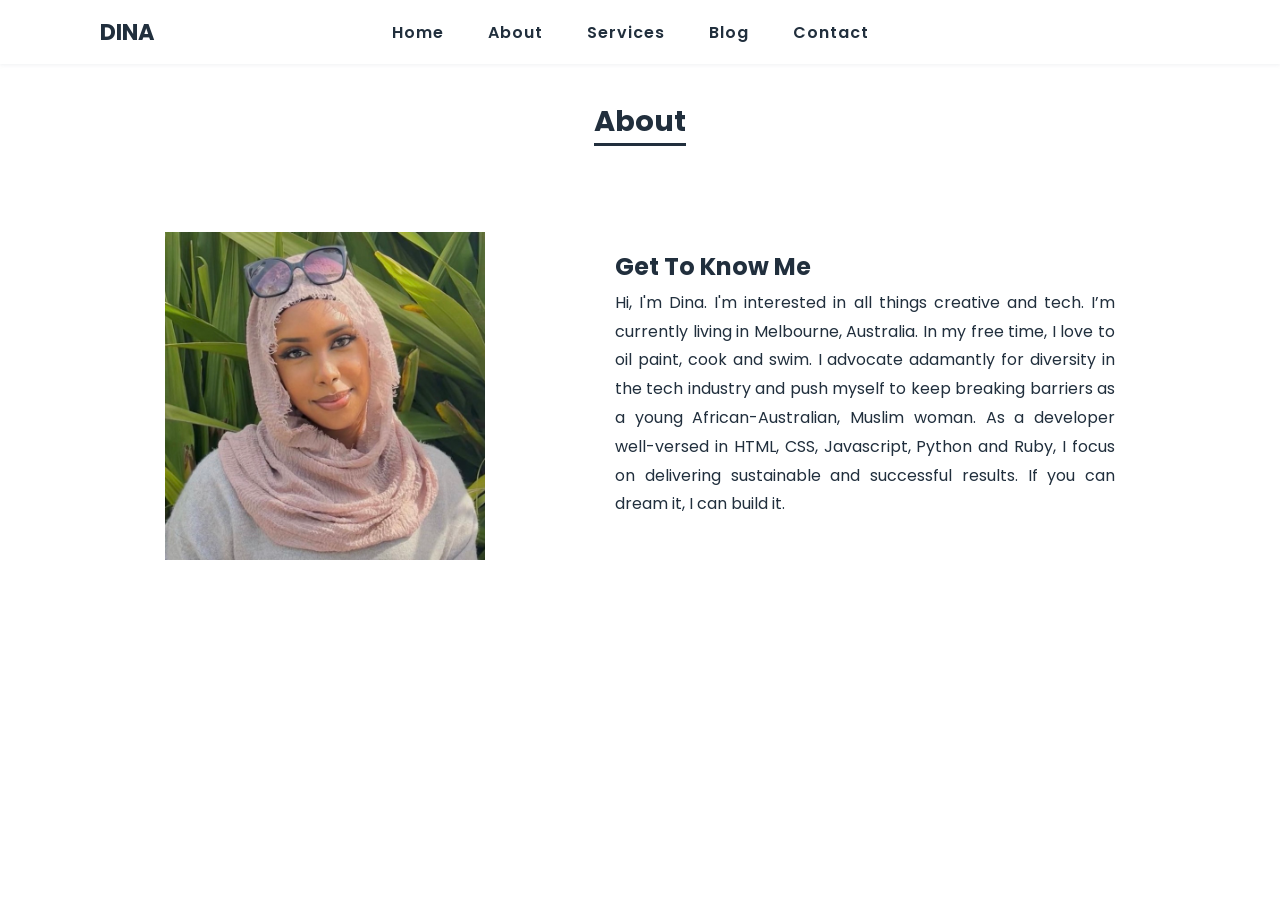
<file: about.html>
<!DOCTYPE html>
<html lang="en">
<head>
    <meta charset="UTF-8">
    <meta http-equiv="X-UA-Compatible" content="IE=edge">
    <meta name="viewport" content="width=device-width, initial-scale=1.0">
    <title>Portfolio</title>
    <!-- Favicon -->
    <link rel="shortcut icon" type="image/png" href="images/favicon.png">
    <!-- Link to CSS -->
    <link rel="stylesheet" href="style.css">

</head>
<body>
    <!-- Navbar -->
    <nav>
        <a href="#" class="logo">Dina</a>
      <div class="container"> 
        <ul class="menu">
            <li><a href="./index.html">Home</a></li>
            <li><a href="./about.html">About</a></li>
            <li><a href="./services.html">Services</a></li>
            <li><a href="./blog.html">Blog</a></li>
            <li><a href="./contact.html">Contact</a></li>
        </ul>
       </div> 
       
    </nav>

    <!-- About -->
    <section id="about">
        <div class="heading">
          <h2>About</h2>
        </div>
         <div class="about-content">

    <!-- About Image -->
         <div class="about-img">
          <img src="images/headshot.jpg" alt="dina">
         </div>

    <!-- About Text -->
           <div class="about-text">
            <h1>Get To Know Me <Menu></Menu></h1>
            <p> Hi, I'm Dina. I'm interested in all things creative and tech. I’m currently living in Melbourne, Australia. In my free time, I love to oil paint, cook and swim. I advocate adamantly for diversity in the tech industry and push myself to keep breaking barriers as a young African-Australian, Muslim woman. As a developer well-versed in HTML, CSS, Javascript, Python and Ruby, I focus on delivering sustainable and successful results. If you can dream it, I can build it.</p>
        </div>
         </div>
      </section>

    
</body>
</html>
</file>
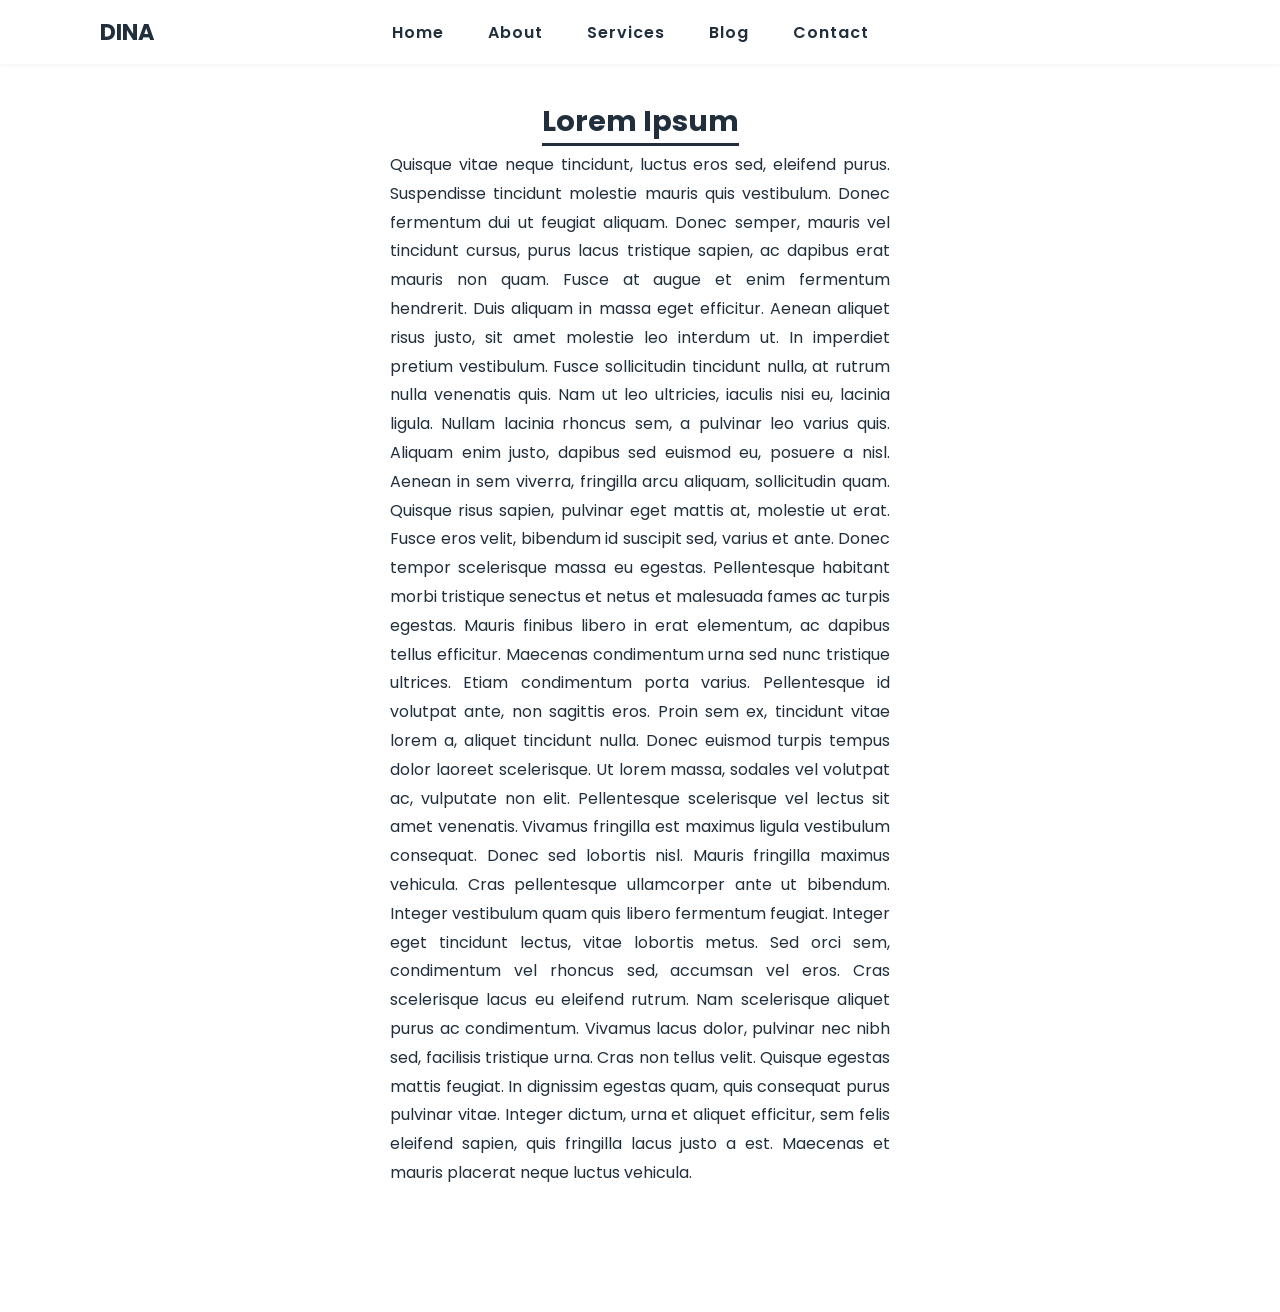
<file: blog1.html>
<!DOCTYPE html>
<html lang="en">
<head>
    <meta charset="UTF-8">
    <meta http-equiv="X-UA-Compatible" content="IE=edge">
    <meta name="viewport" content="width=device-width, initial-scale=1.0">
    <title>Portfolio</title>
    <!-- Link to CSS -->
    <link rel="stylesheet" href="style.css">
    <!-- Favicon -->
    <link rel="shortcut icon" type="image/png" href="images/favicon.png">

</head>
<body>
    <!-- Navbar -->
    <nav>
        <a href="#" class="logo">Dina</a>
      <div class="container"> 
        <ul class="menu">
            <li><a href="./index.html">Home</a></li>
            <li><a href="./about.html">About</a></li>
            <li><a href="./services.html">Services</a></li>
            <li><a href="./blog.html">Blog</a></li>
            <li><a href="./contact.html">Contact</a></li>
        </ul>
       </div> 
       
    </nav>

    <section id="about">
        <div class="heading">
          <h2>Lorem Ipsum</h2>
        </div>
         <div class="about-content">

           <div class="about-text">

            <h1>   </h1>
            <p> Quisque vitae neque tincidunt, luctus eros sed, eleifend purus. Suspendisse tincidunt molestie mauris quis vestibulum. Donec fermentum dui ut feugiat aliquam. Donec semper, mauris vel tincidunt cursus, purus lacus tristique sapien, ac dapibus erat mauris non quam. Fusce at augue et enim fermentum hendrerit. Duis aliquam in massa eget efficitur. Aenean aliquet risus justo, sit amet molestie leo interdum ut. In imperdiet pretium vestibulum. Fusce sollicitudin tincidunt nulla, at rutrum nulla venenatis quis. Nam ut leo ultricies, iaculis nisi eu, lacinia ligula. Nullam lacinia rhoncus sem, a pulvinar leo varius quis.

                Aliquam enim justo, dapibus sed euismod eu, posuere a nisl. Aenean in sem viverra, fringilla arcu aliquam, sollicitudin quam. Quisque risus sapien, pulvinar eget mattis at, molestie ut erat. Fusce eros velit, bibendum id suscipit sed, varius et ante. Donec tempor scelerisque massa eu egestas. Pellentesque habitant morbi tristique senectus et netus et malesuada fames ac turpis egestas. Mauris finibus libero in erat elementum, ac dapibus tellus efficitur. Maecenas condimentum urna sed nunc tristique ultrices. Etiam condimentum porta varius. Pellentesque id volutpat ante, non sagittis eros. Proin sem ex, tincidunt vitae lorem a, aliquet tincidunt nulla. Donec euismod turpis tempus dolor laoreet scelerisque. Ut lorem massa, sodales vel volutpat ac, vulputate non elit.
                
                Pellentesque scelerisque vel lectus sit amet venenatis. Vivamus fringilla est maximus ligula vestibulum consequat. Donec sed lobortis nisl. Mauris fringilla maximus vehicula. Cras pellentesque ullamcorper ante ut bibendum. Integer vestibulum quam quis libero fermentum feugiat. Integer eget tincidunt lectus, vitae lobortis metus. Sed orci sem, condimentum vel rhoncus sed, accumsan vel eros. Cras scelerisque lacus eu eleifend rutrum. Nam scelerisque aliquet purus ac condimentum. Vivamus lacus dolor, pulvinar nec nibh sed, facilisis tristique urna. Cras non tellus velit. Quisque egestas mattis feugiat. In dignissim egestas quam, quis consequat purus pulvinar vitae. Integer dictum, urna et aliquet efficitur, sem felis eleifend sapien, quis fringilla lacus justo a est. Maecenas et mauris placerat neque luctus vehicula.</p></div>
         </div>
      </section>

    


</body>
</html>
</file>
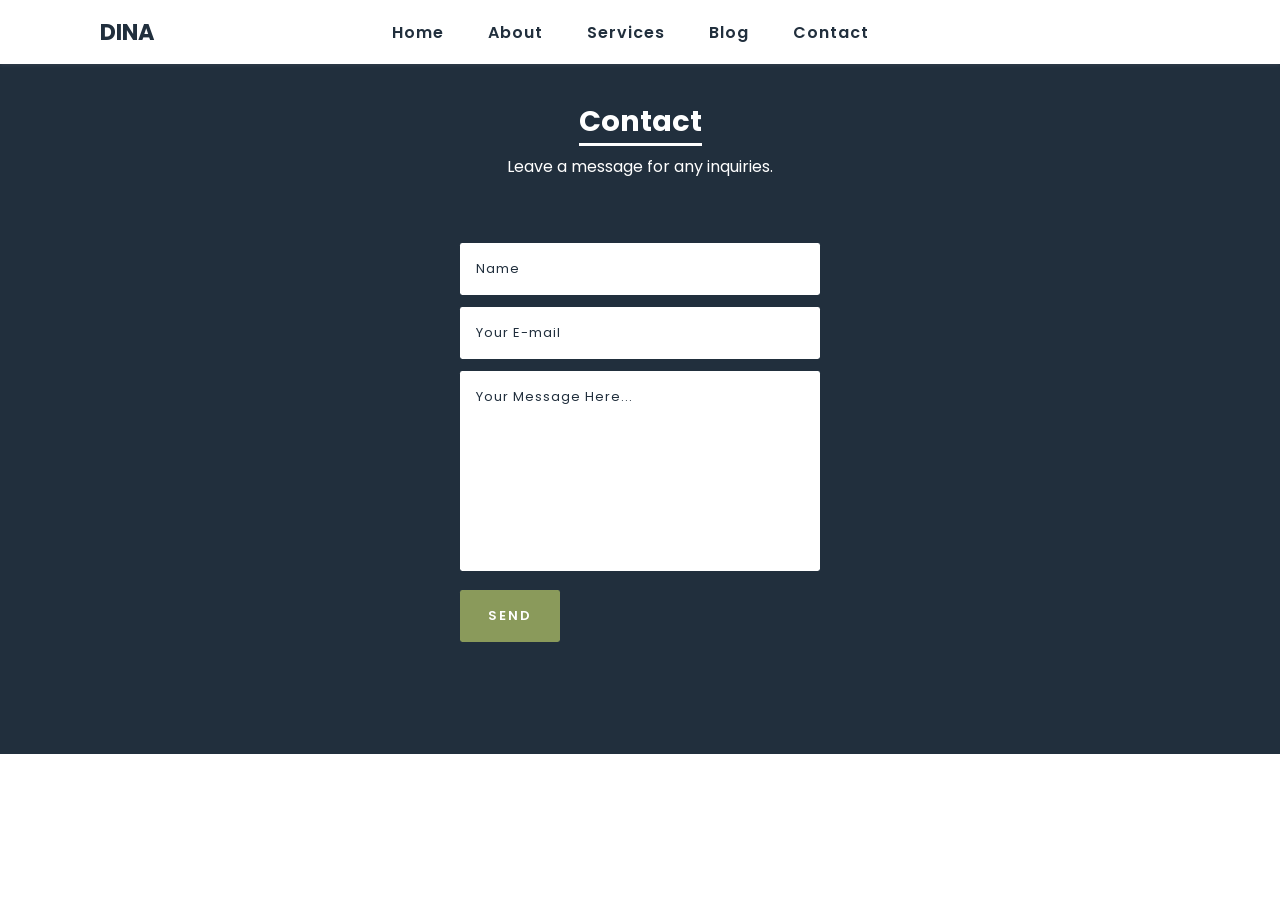
<file: contact.html>
<!DOCTYPE html>
<html lang="en">
<head>
    <meta charset="UTF-8">
    <meta http-equiv="X-UA-Compatible" content="IE=edge">
    <meta name="viewport" content="width=device-width, initial-scale=1.0">
    <title>Portfolio</title>
    <!-- Link to CSS -->
    <link rel="stylesheet" href="style.css">
    <!-- Favicon -->
    <link rel="shortcut icon" type="image/png" href="images/favicon.png">

</head>
<body>
    <!-- Navbar -->
    <nav>
        <a href="#" class="logo">Dina</a>
      <div class="container"> 
        <ul class="menu">
            <li><a href="./index.html">Home</a></li>
            <li><a href="./about.html">About</a></li>
            <li><a href="./services.html">Services</a></li>
            <li><a href="./blog.html">Blog</a></li>
            <li><a href="./contact.html">Contact</a></li>
        </ul>
       </div> 
       
    </nav>

    <!-- Contact -->
  <section id="contact">
    <div class="heading color">
    <h2>Contact</h2>
    <p>Leave a message for any inquiries.</p>
    </div>
      <div class="contact-content">
        <div class="contact-form">
            <form>
              <input type="text" placeholder="Name">
              <input type="email" placeholder="Your E-mail">
              <textarea name="" id="" cols="30" rows="10" placeholder="Your Message Here..."></textarea>
              <input type="button" value="Send" class="contact-button">
            </form>
        </div>
    </div>
</section>
    
</body>
</html>
</file>
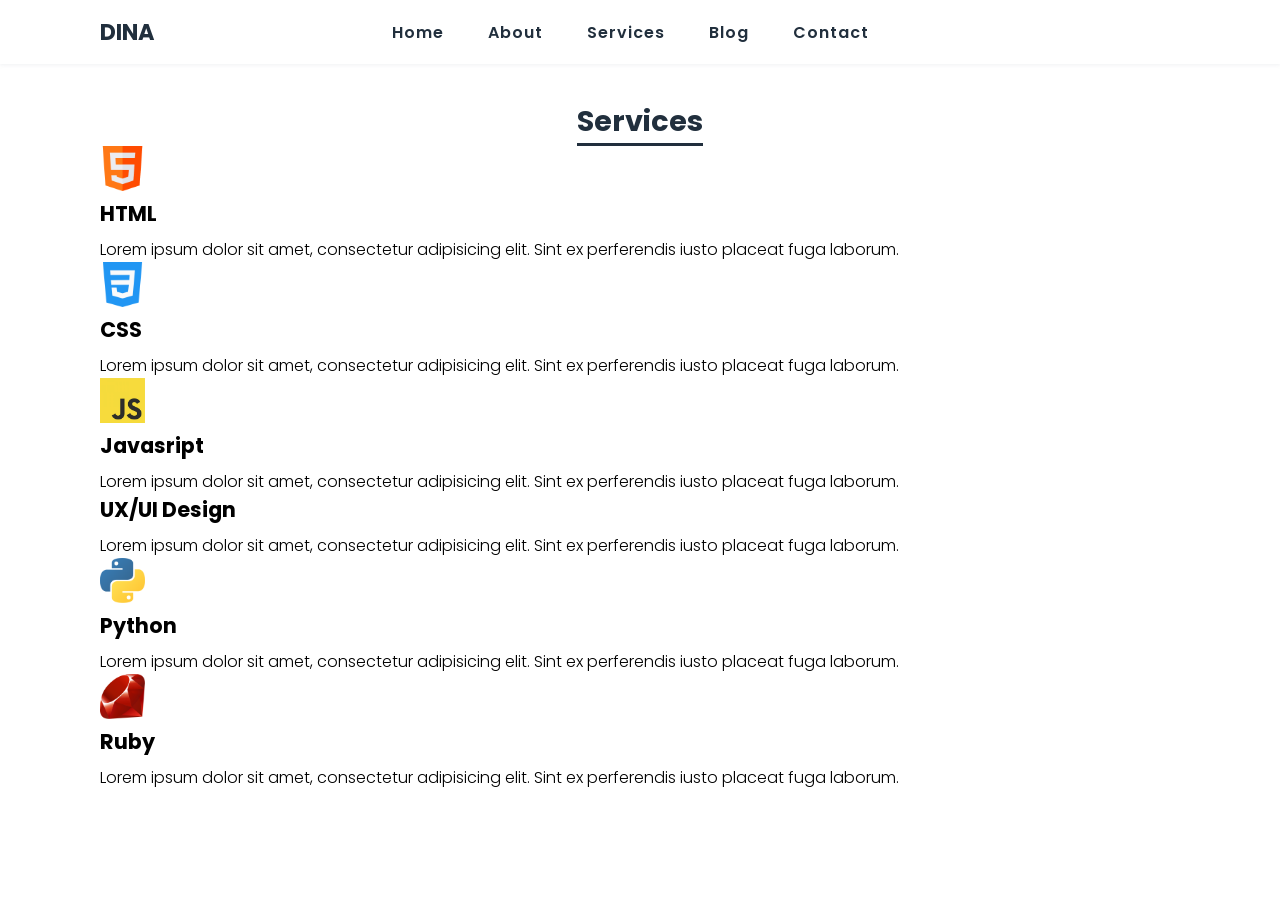
<file: services.html>
<!DOCTYPE html>
<html lang="en">
<head>
    <meta charset="UTF-8">
    <meta http-equiv="X-UA-Compatible" content="IE=edge">
    <meta name="viewport" content="width=device-width, initial-scale=1.0">
    <title>Portfolio</title>
    <!-- Link to CSS -->
    <link rel="stylesheet" href="style.css">
    <!-- Favicon -->
    <link rel="shortcut icon" type="image/png" href="images/favicon.png">

</head>
<body>
    <!-- Navbar -->
    <nav>
        <a href="#" class="logo">Dina</a>
      <div class="container"> 
        <ul class="menu">
            <li><a href="./index.html">Home</a></li>
            <li><a href="./about.html">About</a></li>
            <li><a href="./services.html">Services</a></li>
            <li><a href="./blog.html">Blog</a></li>
            <li><a href="./contact.html">Contact</a></li>
        </ul>
       </div> 
       
    </nav>

    <!-- Services -->
    <section id="services">
        <div class="heading">
          <h2>Services</h2>
        </div>
          <div class="services-content">
              <!-- Boxes -->
              <div class="box">
                  <img src="images/html.png" alt="htmlicon">
                  <h1>HTML</h1>
                  <p>Lorem ipsum dolor sit amet, consectetur adipisicing elit. Sint ex perferendis iusto placeat fuga laborum.</p>
              </div>
  
              <div class="box">
                  <img src="images/css-3.png" alt="cssicon">
                  <h1>CSS</h1>
                  <p>Lorem ipsum dolor sit amet, consectetur adipisicing elit. Sint ex perferendis iusto placeat fuga laborum.</p>
              </div>
  
              <div class="box">
                  <img src="images/js.jpg" alt="javascripticon">
                  <h1>Javasript</h1>
                  <p>Lorem ipsum dolor sit amet, consectetur adipisicing elit. Sint ex perferendis iusto placeat fuga laborum.</p>
              </div>
  
              <div class="box">
                  <h1>UX/UI Design</h1>
                  <p>Lorem ipsum dolor sit amet, consectetur adipisicing elit. Sint ex perferendis iusto placeat fuga laborum.</p>
              </div>
  
              <div class="box">
                  <img src="images/python.png" alt="pythonicon">
                  <h1>Python</h1>
                  <p>Lorem ipsum dolor sit amet, consectetur adipisicing elit. Sint ex perferendis iusto placeat fuga laborum.</p>
              </div>
  
              <div class="box">
                  <img src="images/ruby.png" alt="rubyicon">
                  <h1>Ruby</h1>
                  <p>Lorem ipsum dolor sit amet, consectetur adipisicing elit. Sint ex perferendis iusto placeat fuga laborum.</p>
              </div>
          </div>
  </section>   
              
    
</body>
</html>
</file>
<file: style.css>
/* Google Fonts */
@import url('https://fonts.googleapis.com/css2?family=Poppins:ital,wght@0,100;0,200;0,300;0,400;0,500;0,600;0,700;1,100;1,200;1,300;1,400;1,500;1,600;1,700&display=swap');

* {
    margin: 0;
    padding: 0;
    list-style: none;
    text-decoration: none;
    font-family: "Poppins", sans-serif;
    box-sizing: border-box;
}


/* Colours */
:root {
  --main-color: #8a9a5b;
  --second-color: #212f3d;
}
section {
  padding: 100px;
}

/* Home CSS */
#home {
  position: relative;
  width: 100%;
  min-height: 100vh;
  display: flex;
  justify-content: space-around;
  align-items: center;
}

/* Navbar CSS */
nav {
    position: fixed;
    top: 0;
    width: 100%;
    padding: 15px 100px;
    background: #fff;
    box-shadow: 0 1px 4px rgba(146, 161, 176, 0.15);
    display: flex;
    justify-content: space-between;
    align-items: center;
    z-index: 1000;
    transition: 0.5s;
    margin-left: auto;
  }

.container {
      width: 75%
  }



  /* Logo CSS */
  .logo {
    text-transform: uppercase;
    font-size: 1.4rem;
    color: var(--second-color);
    font-weight: 700;
  }
  ul {
    display: flex;
  }
  ul li a {
    padding: 10px 22px;
    color: var(--second-color);
    border-radius: 2px;
    font-weight: 600;
    letter-spacing: 1px;
  }

  ul li a:hover {
    background: var(--main-color);
    color: #fff;
    border: none;
  }

  /* Home Text CSS */
  .home-text {
    max-width: 500px;
  }
  .home-text h1 {
    color: var(--second-color);
    font-size: 3.5rem;
    font-weight: 700;
    margin-bottom: 2.5rem;
    line-height: 5.5rem;
  }
  .home-text span {
    color: var(--main-color);
  }
  .home-img {
    width: 500px;
    height: 500px;
  }
  .home-img img {
    width: 100%;
    height: 100%;
    object-fit: contain;
    object-position: center;
  }

  /* Resume Button */

  .home-text a button {
    padding: 12px 20px;
    background: var(--main-color);
    color: #fff;
    border-radius: 0.15rem;
    font-weight: 600;
    letter-spacing: 1px;
    border: none;
    outline: none;
  }
  .home-text a button:hover {
    background: var(--second-color);
    box-shadow: 0 10px 34px rgba(0, 0, 0, 0.14);
  }
  
  /* Social */
  .social {
    position: absolute;
    display: flex;
    bottom: 8%;
    left: 144px;
  }
  .social i {
    margin-right: 24px;
    font-size: 24px;
    color: var(--second-color);
  }
  .social i:hover {
    color: var(--main-color);
  }
  
  /* About */
  .heading {
    display: flex;
    flex-direction: column;
    align-items: center;
  }
  .heading h2 {
    color: var(--second-color);
    border-bottom: 3px solid var(--second-color);
    font-size: 1.8rem;
  }
  .heading p {
    color: var(--second-color);
    margin-top: 0.5rem;
  }
  .about-content {
    display: flex;
    justify-content: space-around;
    align-items: center;
  }
  .about-img {
    width: 320px;
    height: 500px;
    
  }
  .about-img img {
    width: 100%;
  height: 100%;
  object-fit: contain;
  object-position: center;
  
  }
  .about-text {
    max-width: 500px;
    justify-content: center;
  }
  .about-text h1 {
    font-size: 1.5rem;
    color: var(--second-color);
  }
  .about-text p {
    color: var(--second-color);
    margin: 5px 0 24px;
    text-align: justify;
    line-height: 1.8rem;
  }
  /* Skills */
  .skills-content {
    display: flex;
    justify-content: center;
    flex-direction: row;
    flex-wrap: wrap;
  }
  .skills-content .box {
    padding: 40px 20px;
    background: var(--second-color);
    color: #fff;
    max-width: 320px;
    margin: 16px;
    text-align: center;
  }
  .box img {
    height: 45px;
  }
  .box h1 {
    font-size: 1.3rem;
  }
  .box p {
    margin-top: 0.5rem;
    font-size: 1rem;
    font-weight: 300;
  }
  .skills-content .box:hover {
    transform: translateY(-10px);
    background: var(--main-color);
    transition: 0.5s;
  }
  
/* Work */
#post{
    padding: 0 2em;
    margin-bottom: 4em;
}

.work-content .grid {
    display: flex;
    justify-content: center;
    flex-direction: row;
    flex-wrap: wrap;
}


.post-footer .post-author{
    position: relative;
    margin-top: 4em;
    background-color: var(--light);
}

.post-footer .post-author::after{
    background-color: white;
    content: '';
    position: absolute;
    top: 0;
    left: 0;
    right: 0;
    height: 4em;
    z-index: 0;
}

.post-footer .post-author .author-avatar{
    margin: 0 auto;
    margin-bottom: 1em;
    position: inherit;
    z-index: 1;
}

.post-footer .post-comments .reply{
    padding-left: 7em;
}

.form-control{
    width: 100%;
    border: 2px solid var(--border);
    padding: 1em;
    font-size: 18px;
    margin-right: 10px;
    font-family: 'Poppins', sans-serif;
}


.grid .grid-item{
    width: calc(33.3333% - 20px);
    margin-bottom: 3em; 
}

.grid-item a:visited{
    color: #212f3d;
}

.card {
    flex: 33.33%;
    padding: 5px;
}

.img-fluid {
    width: 100%;
}

.text-title {
    font-family: "DM Sans", sans-serif;
    font-weight: bold;
    text-decoration: none;
}

.secondary-title {
font-family: "Poppins", sans-serif;
}

.display1 {
    font-size: 22px;
}

.display2 {
    font-size: 16px;
}

.text-center {
    text-align: center;
}

.text-right {
    text-align: right;
}


  .-heading {
    margin-bottom: 2.5rem;
  }

  /* Contact */
  .color h2 {
    color: #fff;
    border-bottom: 3px solid #fff;
    font-size: 1.8rem;
  }
  .color p {
    color: #fff;
  }
  #contact {
    background: var(--second-color);
  }
  .contact-content {
    display: flex;
    align-items: center;
    justify-content: space-around;
  }
  .contact-form {
    width: 360px;
    margin-top: 4rem;
  }
  .contact-form form input,
  .contact-form form textarea {
    width: 100%;
    font-size: 13px;
    padding: 1rem;
    border-radius: 0.15rem;
    border: none;
    outline: none;
    margin-bottom: 12px;
  }
  .contact-form form input::placeholder,
  .contact-form form textarea::placeholder {
    color: var(--second-color);
    letter-spacing: 1px;
  }
  .contact-form form textarea {
    height: 200px;
    resize: none;
  }
  .contact-button {
    max-width: 100px;
    font-weight: 600;
    background: var(--main-color);
    color: #fff;
    text-transform: uppercase;
    letter-spacing: 2px;
    cursor: pointer;
  }
  
  .app {
    max-width: 360px;
  }
  .app h1 {
    color: #fff;
    font-size: 1.6rem;
    margin: 5px 0 24px;
  }
  .app i {
    color: var(--main-color);
    font-size: 45px;
    margin-right: 10px;
  }
  .app i:hover {
    transform: translateY(-10px);
    transition: 0.5s;
  }
  
  .copyright {
    padding: 20px;
    background: var(--second-color);
    color: #fff;
    text-align: center;
  }

  /* Responsiveness */

  /* Desktop */
  @media (max-width: 991px) {

    nav {
      padding: 10px 50px;
      z-index: 1000;
    }
    .menu {
      position: fixed;
      top: 60px;
      right: 100%;
      display: block;
      padding: 100px 50px;
      text-align: center;
      width: 100%;
      height: 100vh;
      background: var(--second-color);
      transition: 0.5s ease;
      z-index: 999;
      border-top: 1px solid rgba(0, 0, 0, 0.2);
    }

    nav ul li a {
      font-size: 35px;
      line-height: 80px;
      color: #fff;
    }
    
    section {
      padding: 80px;
    }
    .home-text h1 {
      font-size: 2.5rem;
      margin-bottom: 1.8rem;
      line-height: 4rem;
    }
    .home-img {
      width: 400px;
      height: 400px;
    }
    .social {
      left: 110px;
    }
    .heading h2 {
      font-size: 1.6rem;
    }
    .about-img {
      width: 250px;
      height: 400px;
    }
    .about-text,
    .work-text {
      max-width: 400px;
    }
    .about-text h1 {
      font-size: 1.3rem;
    }
    .about-text p {
      line-height: 1.5rem;
    }
    .work-text p {
      line-height: 1.5rem;
      margin: 5px 0px 24px;
    }
    .work-img {
      width: 250px;
      height: 300px;
    }
  
  @media (max-width: 871px) {
    section {
      padding: 50px;
    }
  
  }
  @media (max-width: 800px) {
    section {
      padding: 35px;
    }

  }

  /* Mobile */
  @media (max-width: 360px) {
    section {
      padding: 35px;
    }

    #home {
      flex-direction: column;
    }
    .home-text {
      max-width: 400px;
      margin-top: 2rem;
    }
    .home-img {
      width: 345px;
      height: 400px;
    }
    .home-text h1 {
      font-size: 2rem;
      margin-bottom: 1.8rem;
      line-height: 3rem;
    }
    .about-content {
      flex-direction: column;
    }
    .about-text {
      max-width: 280px;
    }
    
    .contact-content {
      flex-direction: column;
    }
    .contact-form {
      width: 300px;
    } 
  }
}
</file>
